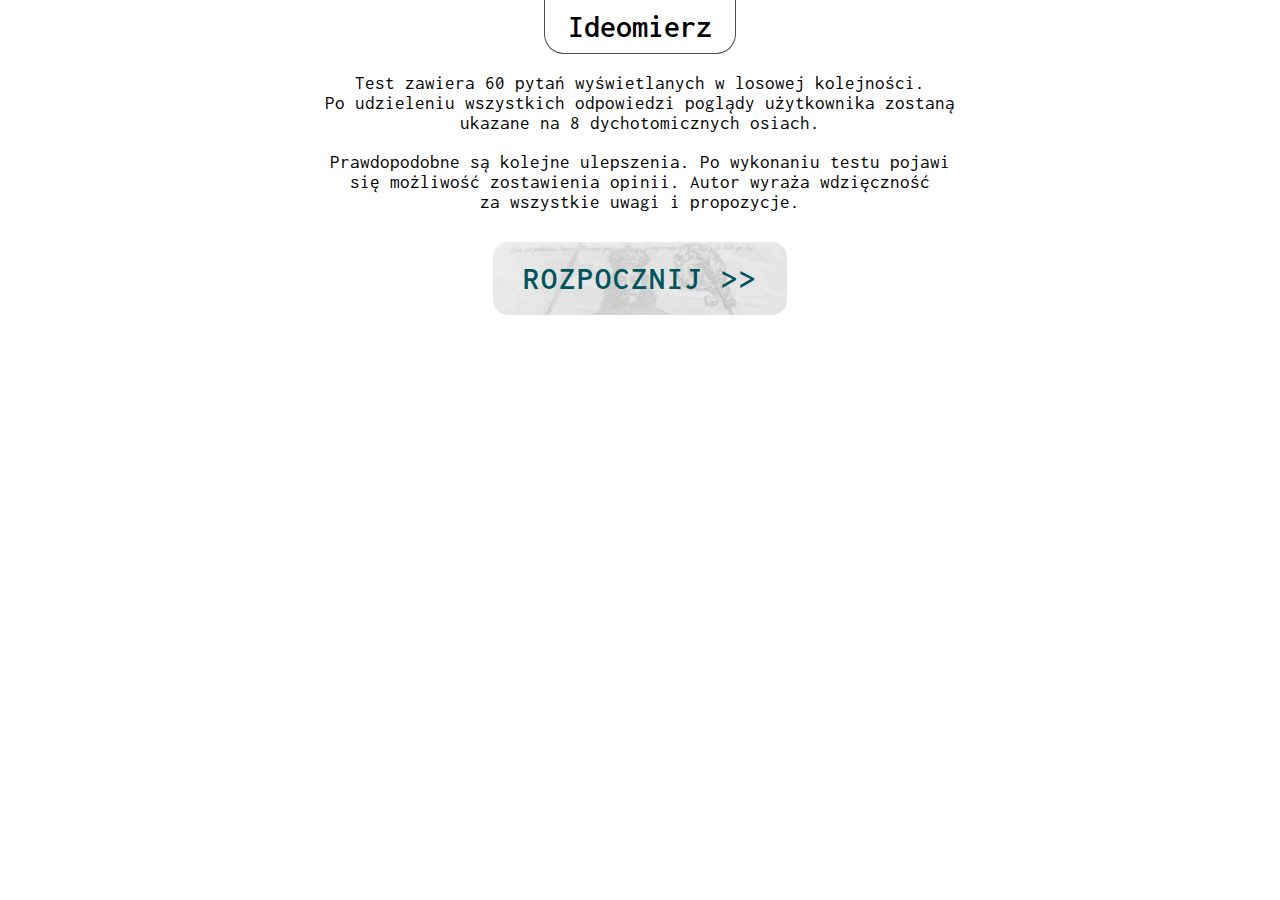
<file: index.html>
<!doctype html>
<html lang="pl">

<head>
<title>Ideomierz</title>
<meta charset="utf-8">
<meta name="viewport" content="width=device-width, initial-scale=1">
<meta name="description" content="Test polityczny ukazujący poglądy użytkownika na ośmiu osiach, skupiony na zagadnieniach z zakresu filozofii politycznej.">
<meta name="keywords" content="ideomierz,test,polityczny">
<meta name="author" content="Piotr Domański">
<meta name="copyright" content="Piotr Domański">
<link rel="preconnect" href="https://fonts.gstatic.com">
<link href="https://fonts.googleapis.com/css2?family=Inconsolata:wght@400;500;600&display=swap" rel="stylesheet">
<link rel="stylesheet" href="style.css">
<link rel="preload" href="background.jpg" as="image">
<link rel="preload" href="background2.jpg" as="image">
<script src="js.js"></script>
</head>

<body>
<div id="page">

<header><h1>Ideomierz</h1></header>

<p class="intro">Test zawiera 60&nbsp;pytań wyświetlanych w&nbsp;losowej kolejności. Po&nbsp;udzieleniu wszystkich odpowiedzi poglądy użytkownika zostaną ukazane na&nbsp;8&nbsp;dychotomicznych osiach.</p>
<p class="intro">Prawdopodobne są&nbsp;kolejne ulepszenia. Po&nbsp;wykonaniu testu pojawi się możliwość zostawienia opinii. Autor wyraża wdzięczność za&nbsp;wszystkie uwagi i&nbsp;propozycje.</p>  

<div class="bb"><a class="bigbutton" href="test.html">Rozpocznij >></a></div>

</div>
</body>
</html>
</file>
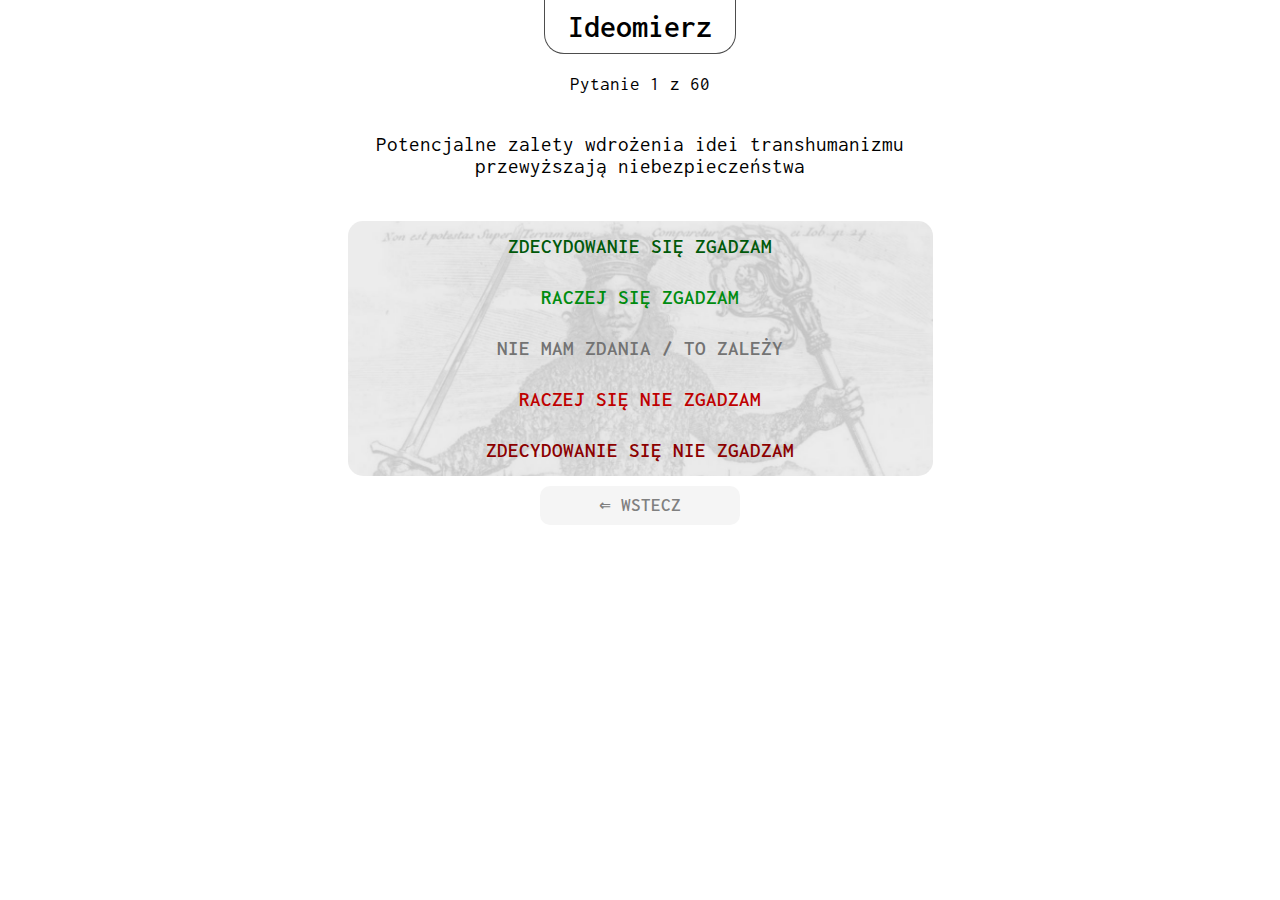
<file: test.html>
<!doctype html>
<html lang="pl">

<head>
<title>Ideomierz</title>
<meta charset="utf-8">
<meta name="viewport" content="width=device-width, initial-scale=1">
<meta name="description" content="Test polityczny ukazujący poglądy użytkownika na ośmiu osiach, skupiony na zagadnieniach z zakresu filozofii politycznej.">
<meta name="keywords" content="ideomierz,test,polityczny">
<meta name="author" content="Piotr Domański">
<meta name="copyright" content="Piotr Domański">
<link rel="preconnect" href="https://fonts.gstatic.com">
<link href="https://fonts.googleapis.com/css2?family=Inconsolata:wght@400;500;600&display=swap" rel="stylesheet">
<link rel="stylesheet" href="style.css">
<script src="js.js"></script>
</head>

<body onload="start();">
<div id="page">

<header><h1>Ideomierz</h1></header>

<section id="container">
<div id="content">
<div id="questionnr"></div>
<div id="qd"><div id="questiondisplay"></div></div>
<div class="buttons">
<div class="qbutton"><button class="o sagree" onclick="question(1);">Zdecydowanie się zgadzam</button></div>
<div class="qbutton"><button class="o agree" onclick="question(0.6);">Raczej się zgadzam</button></div>
<div class="qbutton"><button class="o neutral" onclick="question(0);">Nie mam zdania / To zależy</button></div>
<div class="qbutton"><button class="o disagree" onclick="question(-0.6);">Raczej się nie zgadzam</button></div>
<div class="qbutton"><button class="o sdisagree" onclick="question(-1);">Zdecydowanie się nie zgadzam</button></div>
</div>
<div class="backbutton"><button class="back" onclick="previous();">⇐ Wstecz</button></div>
</div>
</section>

</div>
</body>
</html>
</file>
<file: style.css>
@media only screen and (hover: none) and (orientation: portrait) {
	html, body, #page {
		max-width: 385px;
		min-width: 385px;
	}
	#page {
		max-width: 90%;
	}
	.l, .r {
		font-size: 0.8em;
	}
	.lbar, .rbar {
		height: 25px;
		line-height: 25px;
		font-size: 12pt;
		margin-bottom: 2px;
	}
	.intro, #questionnr, .back, .feedback a {
		font-size: 0.9em;
	}
	#qd {
		display: table;
		min-height: 0;
	}
	#questiondisplay {
		font-size: 1em;
		display: table-cell;
		vertical-align: middle;
	}
	.o {
		font-size: 1.1em;
		line-height: 1.1em;
		padding: 10px;
	}
}

html, body, h1 {
	margin: 0;
}

#page, button, .bar {
	font-family: 'Inconsolata', monospace;
}

#page {
	text-align: center;
	margin-bottom: 10px;
}

header {
	margin: 0px auto 10px auto;
	width: 12em;
}

h1 {
	border-radius: 0 0 20px 20px;
	border-width: 0 1px 1px 1px;
	border-style: solid;
	border-color: #4d4d4d;
	font-weight: 600;
	padding: 10px;
}

.intro {
	font-size: 1.2em;
	max-width: 650px;
	margin-left: auto;
	margin-right: auto;
}

#content {
	max-width: 650px;
	margin-left: auto;
	margin-right: auto;
}

div.bb {
	margin-top: 50px;
}

.bigbutton {
	background-image: url("background.jpg");
	background-position: center top;
	background-size: cover;
	border-radius: 15px;
	padding: 20px 30px 20px 30px;
	font-size: 2em;
	font-weight: 600;
	letter-spacing: 2px;
	text-decoration: none;
	text-transform: uppercase;
	color: #00545c;
	transition: all 0.5s;
}

.bigbutton:hover {
	background-image: url("background2.jpg");
	color: #730000;
	border-radius: 30px;
}

/* --- */

#questionnr {
	font-size: 1.2em;
	margin-top: 20px;
}

#qd {
	display: grid;
	place-items: center;
	min-height: 7em;
	margin: 5px;
}

#questiondisplay {
	font-family: 'Inconsolata', serif;
	font-size: 16pt;
}

.buttons {
	width: 90%;
	margin-left: auto;
	margin-right: auto;
	margin-top: 10px;
	background-image: url("background.jpg");
	background-position: center top;
	background-size: cover;
	border-radius: 15px;
}

.o, .back {
	width: 100%;
	padding: 12px;
	border: 0;
	text-align: center;
	font-size: 1.3em;
	line-height: 1.3em;
	font-family: 'Inconsolata', monospace;
	font-weight: 600;
	text-transform: uppercase;
	color: white;
	background-color: transparent;
	transition: all 0.1s;
	cursor: pointer;
}
.o:focus, .o:active {
	outline: 0;
}

.sagree {
	border-radius: 15px 15px 0 0;
	color: #00590a;
}
.sagree:hover {
	background-color: #00590a;
	color: white;
}

.agree {
	color: #008c10;
}
.agree:hover {
	background-color: #008c10;
	color: white;
}

.neutral {
	color: #737373;
}
.neutral:hover {
	background-color: #737373;
	color: white;
}

.disagree {
	color: #bf0000;
}
.disagree:hover {
	background-color: #bf0000;
	color: white;
}

.sdisagree {
	border-radius: 0 0 15px 15px;
	color: #8c0000;
}
.sdisagree:hover {
	background-color: #8c0000;
	color: white;
}

.back {
	width: 50%;
	max-width: 200px;
	margin-top: 10px;
	border-radius: 10px;
	border: 0;
	padding: 8px;
	font-size: 1.2em;
	line-height: 1.2em;
	font-weight: 600;
	text-transform: uppercase;
	color: black;
	background-color: #e9e9e9;
}

.back:hover {
	background-color: #c7c7c7;
}

.back:disabled {
	cursor: not-allowed;
	color: #808080;
	background-color: #f5f5f5;
}

/* RESULTS */

.results {
	display: flex;
	flex-wrap: wrap;
	justify-content: center;
}

.col {
	flex: 1 1 450px;
	flex: 0 1 450px;
	margin: 0 15px 0 15px;
}

@media screen and (max-width: 976px) {
	.results {
		display: block;
		max-width: 95%;
		margin-left: auto;
		margin-right: auto;
	}
	.col {
		max-width: 550px;
		margin-left: auto;
		margin-right: auto;
	}
}

p {
	margin-bottom: 5px;
}

.l, .r {
	font-size: 1.1em;
	font-weight: 500;
}

.l {
	float: left;
}

.r {
	float: right;
}

p:after {
	content: "";
	display: table;
	clear: both;
}

.lbar, .rbar {
	box-sizing: border-box;
	display: inline-block;
	height: 30px;
	margin-bottom: 5px;
	font-family: 'Inconsolata', monospace;
	font-size: 14pt;
	line-height: 30px;
	color: white;
}

.lbar {
	text-align: left;
}

.rbar {
	text-align: right;
}

.ltext {
	margin-left: 4px;
}

.rtext {
	margin-right: 4px;
}


.ind {background-color: #00545c;}
.kom {background-color: #730000;}

.ega {background-color: #00545c;}
.eli {background-color: #730000;}

.uni {background-color: #00545c;}
.dyf {background-color: #730000;}

.nac {background-color: #00545c;}
.ana {background-color: #730000;}

.pro {background-color: #00545c;}
.tra {background-color: #730000;}

.mat {background-color: #00545c;}
.ide {background-color: #730000;}

.ant {background-color: #00545c;}
.eko {background-color: #730000;}

.tec {background-color: #00545c;}
.ate {background-color: #730000;}

.feedback {
	margin-top: 40px;
}

.feedback a {
	border-radius: 10px;
	padding: 15px;
	font-size: 1.2em;
	line-height: 1.2em;
	font-weight: 600;
	text-decoration: none;
	text-transform: uppercase;
	color: black;
	background-color: #e9e9e9;
	transition: all 0.2s;
}

.feedback a:hover {
	background-color: #c7c7c7;
}
</file>
